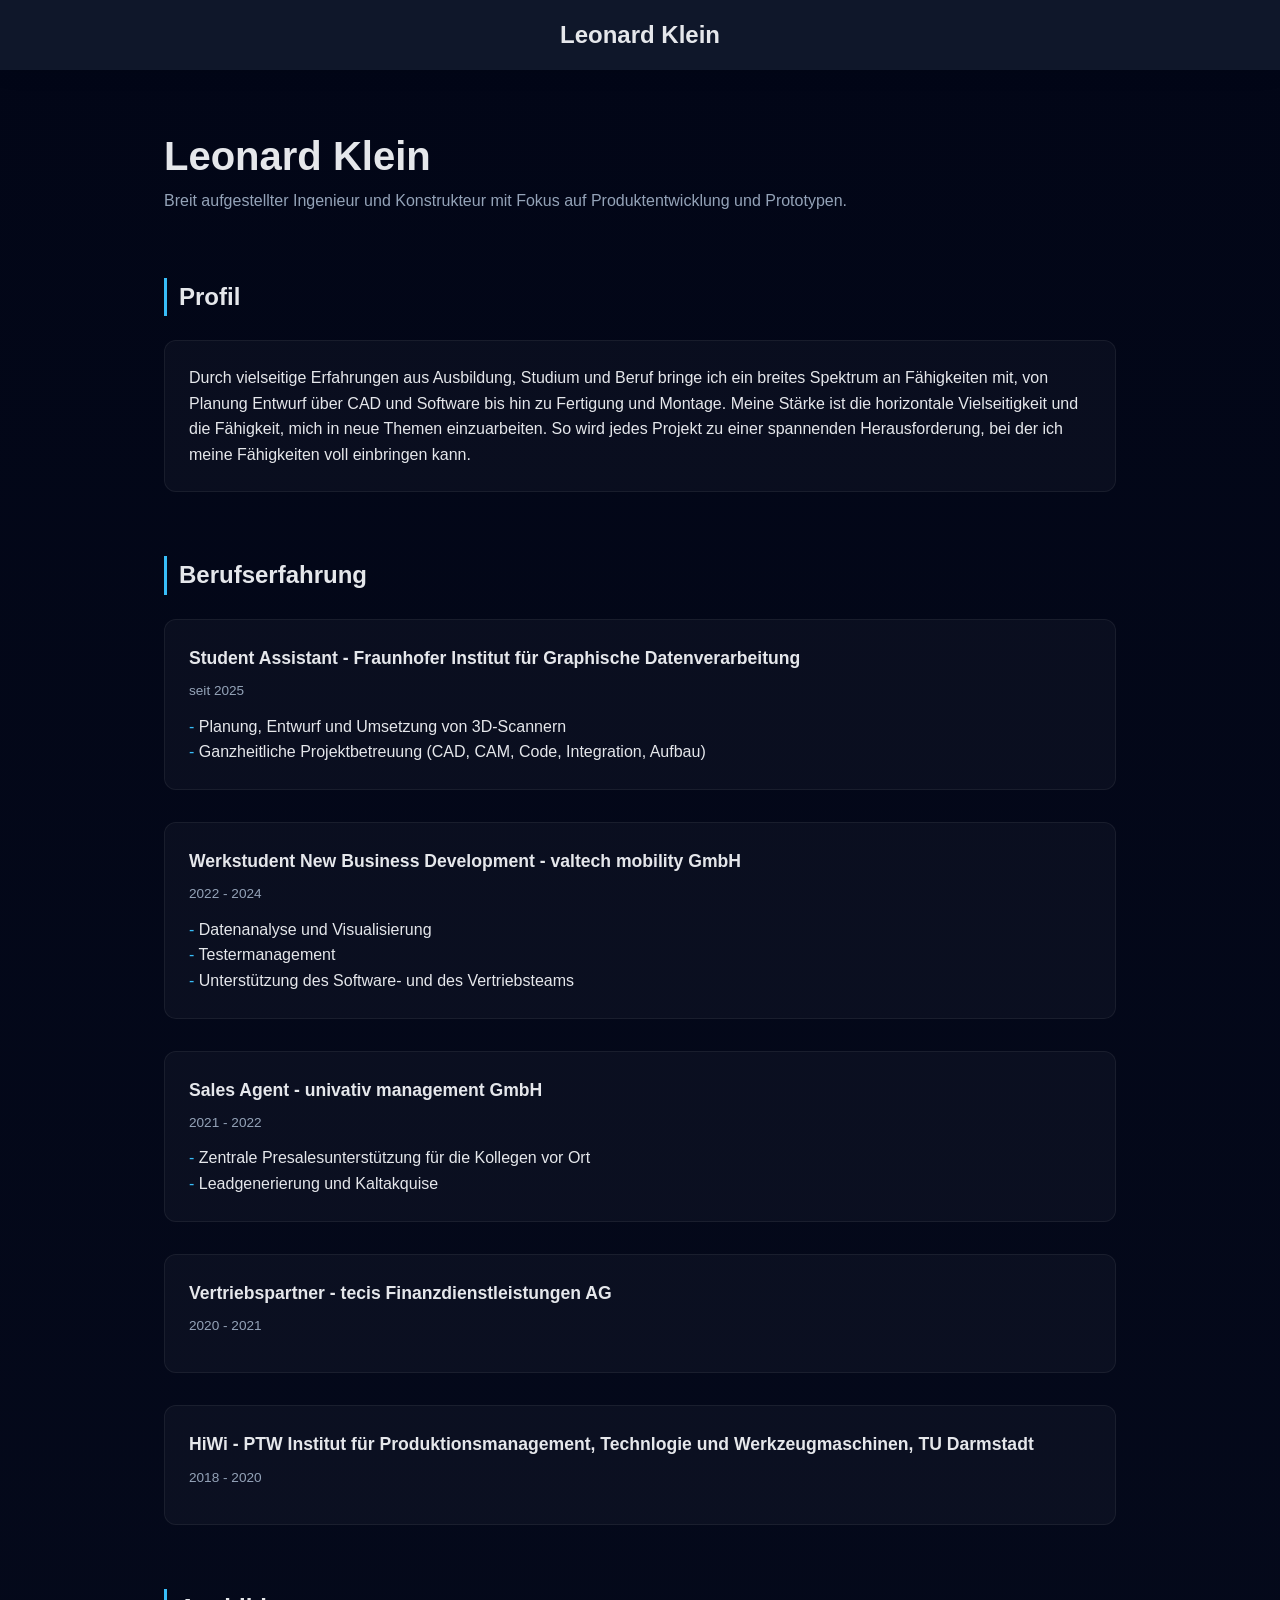
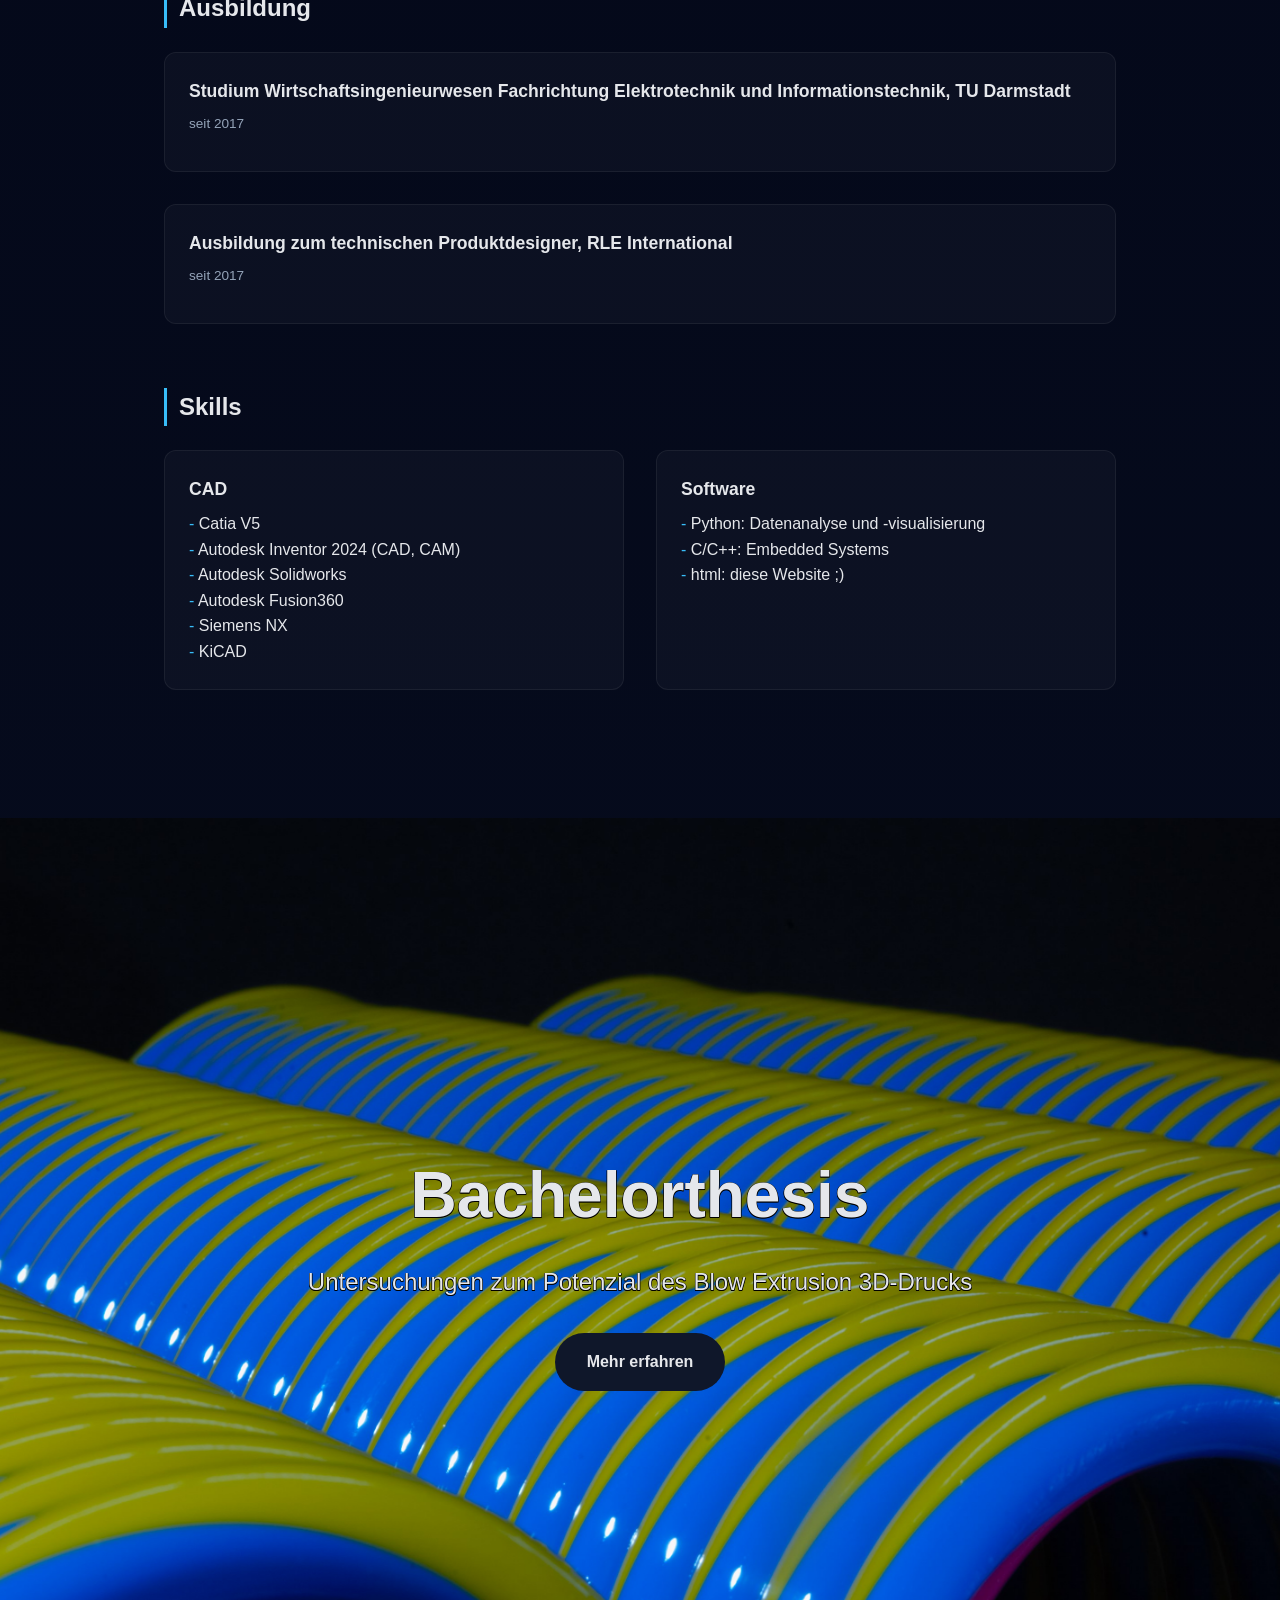
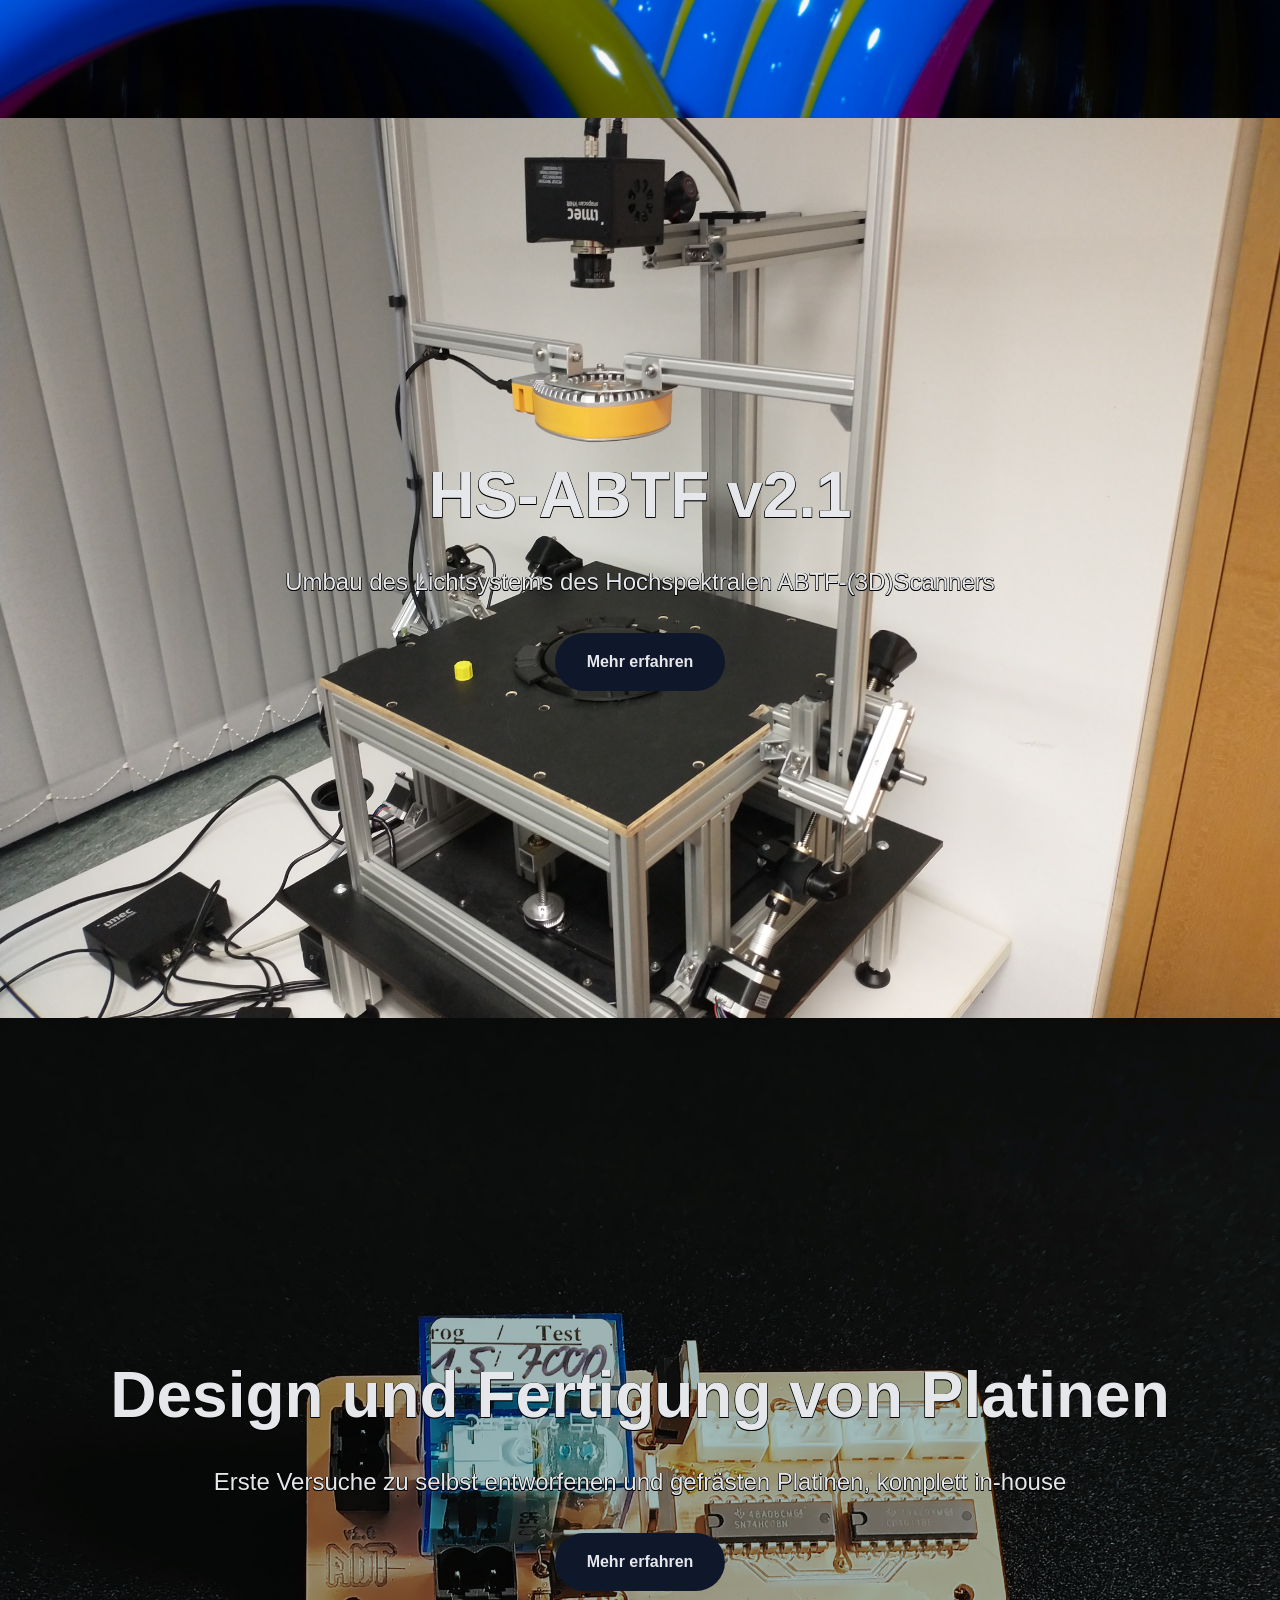
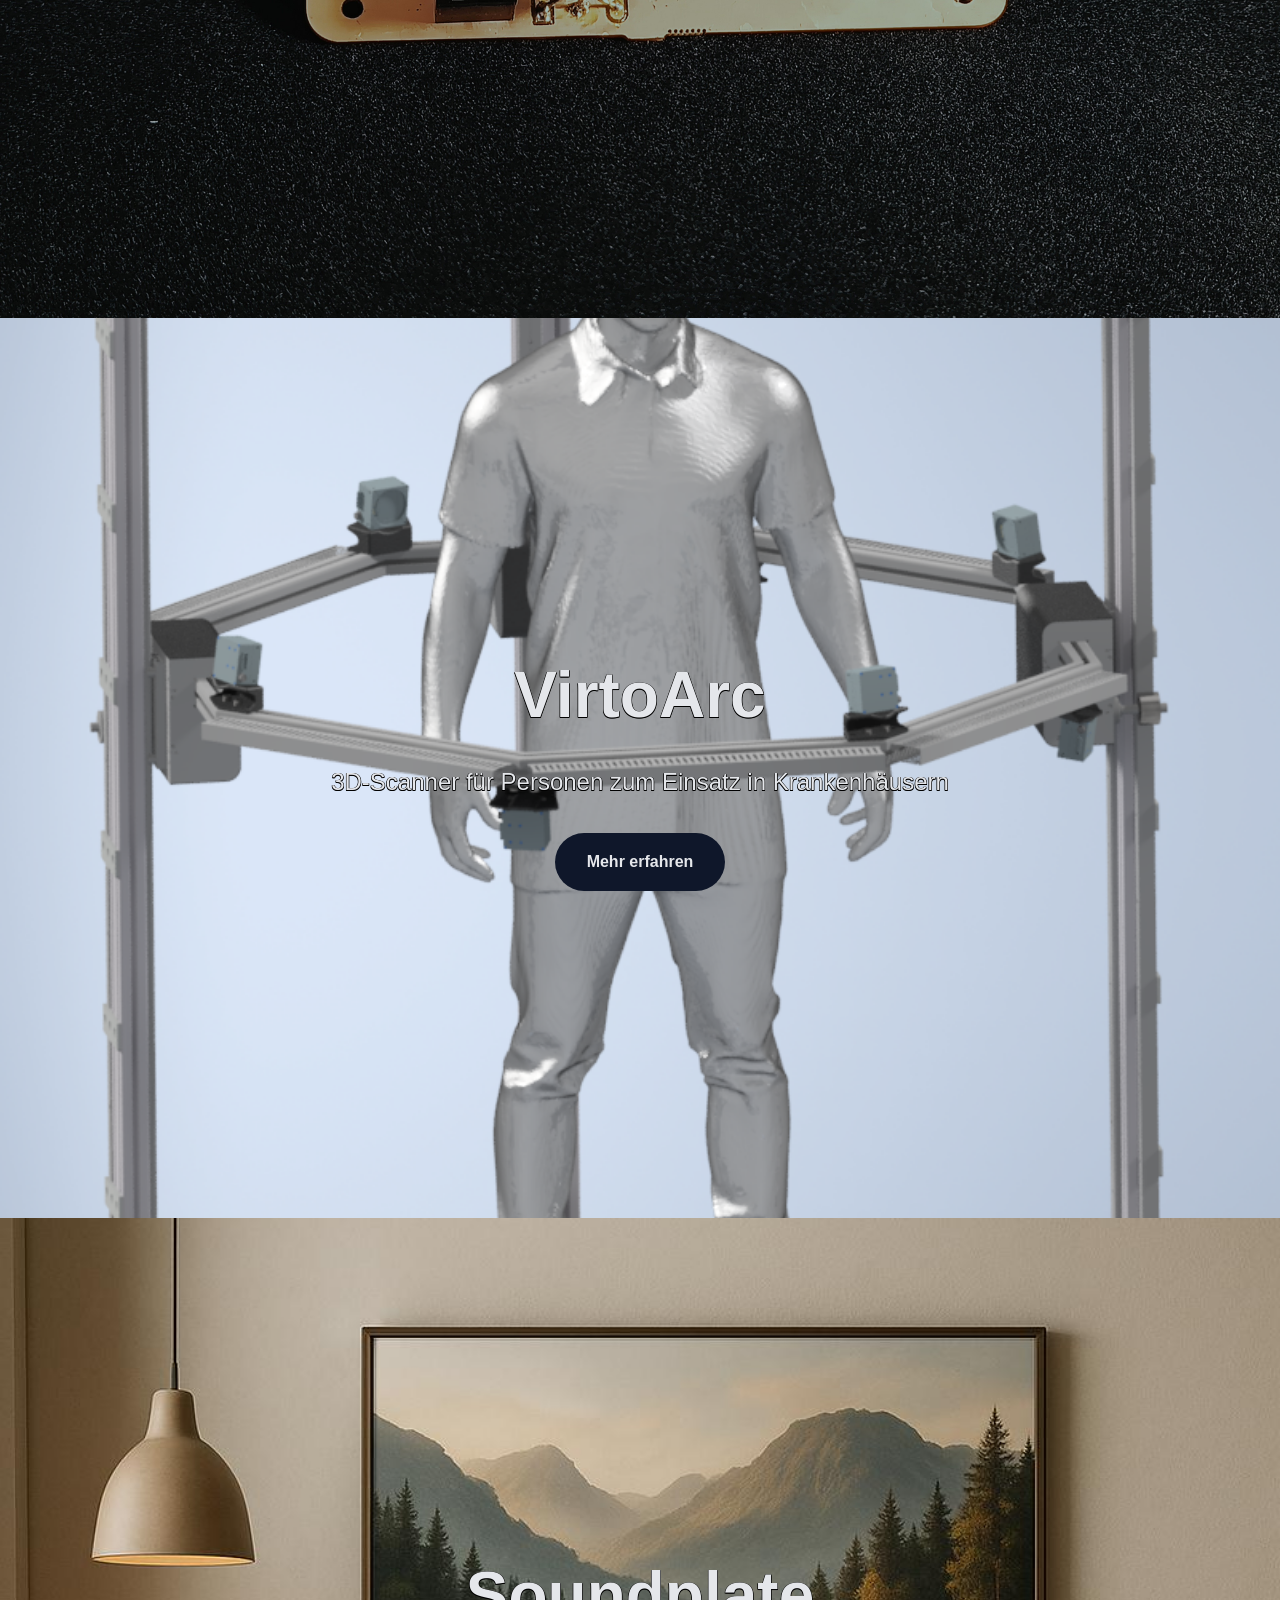
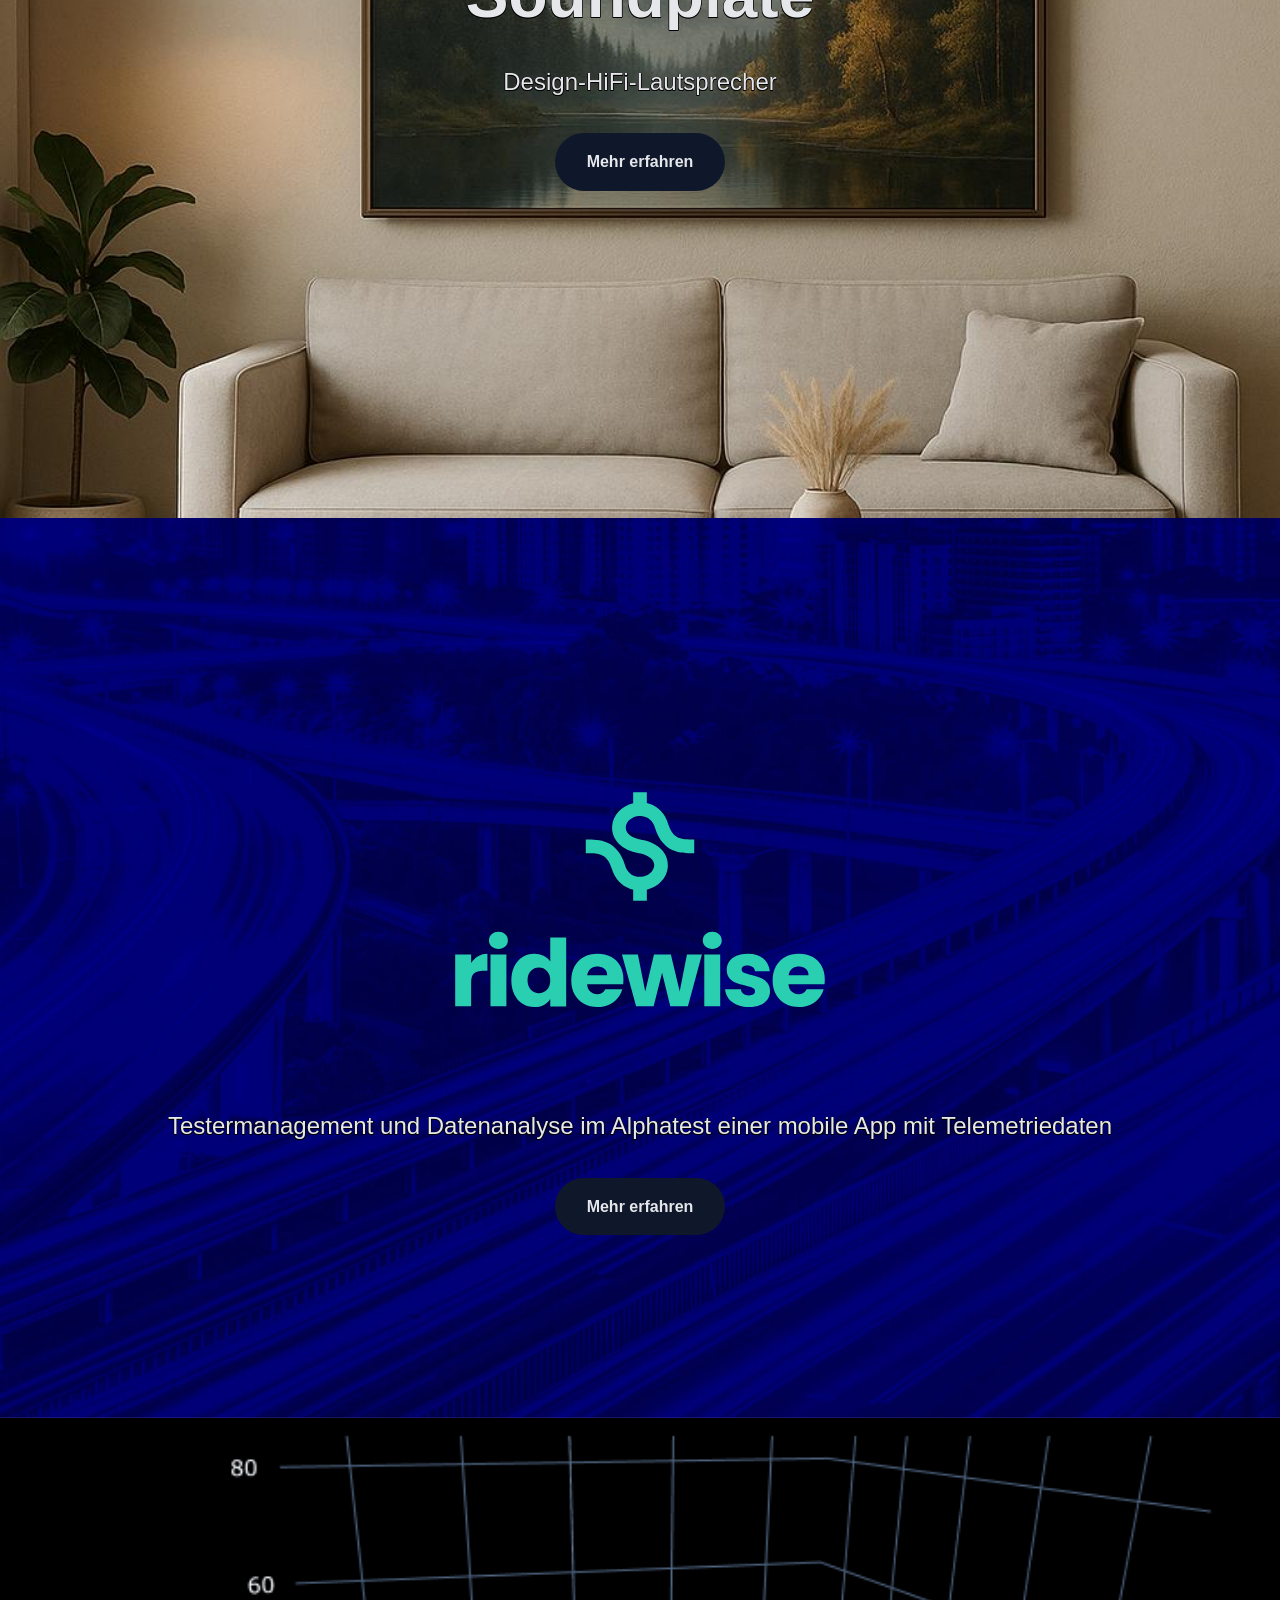
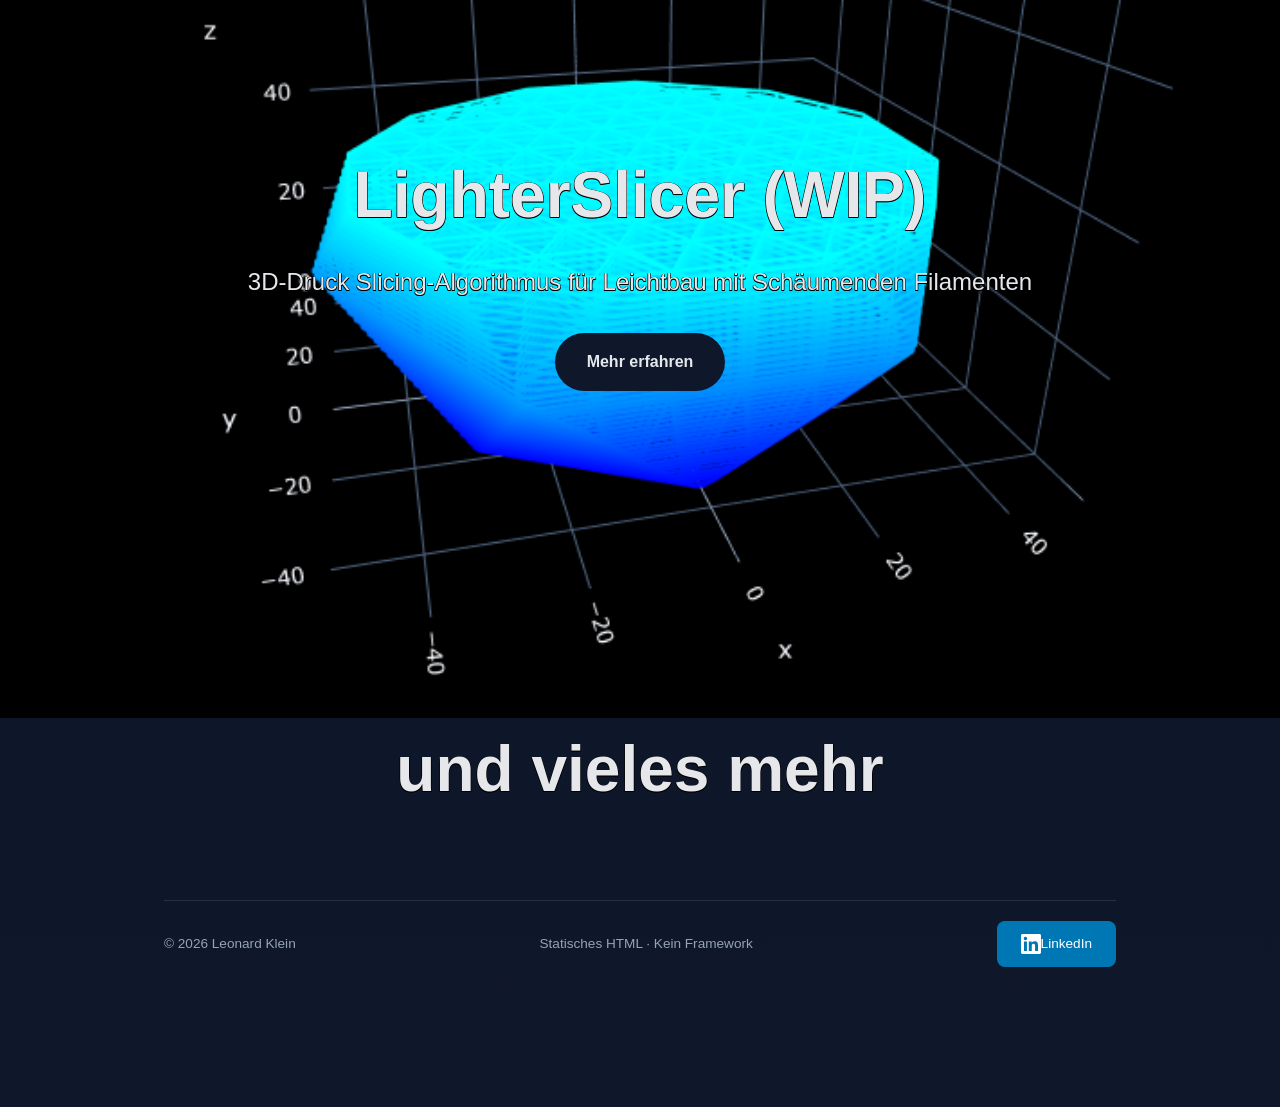
<file: index.html>
<!DOCTYPE html>
<html lang="de">
<head>
  <meta charset="UTF-8" />
  <meta name="viewport" content="width=device-width, initial-scale=1.0" />
  <title>Leonard Klein</title>
  <link rel="stylesheet" href="general.css">
  <link rel="stylesheet" href="index.css">
</head>
<body>
  <!-- Navigation -->
  <nav class="nav">
    <div class="nav-content">
      <div style="margin: auto; float: left;">
        <div style="margin: auto; float: left;">
          <a href="#top" class="logo" style="margin: auto; padding: auto;">Leonard Klein</a>
        </div>
      </div>
    </div>
  </nav>

  
  <div class="container" id="top">
    <section id="header">
      <div style="height:60px;"></div>
      <header>
        <div>
          <h1>Leonard Klein</h1>
          <p>
            Breit aufgestellter Ingenieur und Konstrukteur mit Fokus auf Produktentwicklung und Prototypen.
          </p>
        </div>
      </header>
    </section>

    <section id="profil">
      <h2>Profil</h2>
      <div class="card">
        <p>
          Durch vielseitige Erfahrungen aus Ausbildung, Studium und Beruf bringe ich ein breites Spektrum an Fähigkeiten mit, von Planung Entwurf über CAD und Software bis hin zu Fertigung und Montage.
          Meine Stärke ist die horizontale Vielseitigkeit und die Fähigkeit, mich in neue Themen einzuarbeiten. So wird jedes Projekt zu einer spannenden Herausforderung, bei der ich meine Fähigkeiten voll einbringen kann.
        </p>
      </div>
    </section>

    <section id="erfahrung">
      <h2>Berufserfahrung</h2>
      <div class="grid">
        <div class="card">
          <h3>Student Assistant - <a href="https://www.igd.fraunhofer.de/en.html">Fraunhofer Institut für Graphische Datenverarbeitung</a></h3>
          <div class="meta">seit 2025</div>
          <ul>
            <li>Planung, Entwurf und Umsetzung von 3D-Scannern</li>
            <li>Ganzheitliche Projektbetreuung (CAD, CAM, Code, Integration, Aufbau)</li>
          </ul>
        </div>
        <div class="card">
          <h3>Werkstudent New Business Development - <a href="https://valtech-mobility.de/">valtech mobility GmbH</a></h3>
          <div class="meta">2022 - 2024</div>
          <ul>
            <li>Datenanalyse und Visualisierung</li>
            <li>Testermanagement</li>
            <li>Unterstützung des Software- und des Vertriebsteams</li>
          </ul>
        </div>
        <div class="card">
          <h3>Sales Agent - <a href="https://www.univativ.de/">univativ management GmbH</a></h3>
          <div class="meta">2021 - 2022</div>
          <ul>
            <li>Zentrale Presalesunterstützung für die Kollegen vor Ort</li>
            <li>Leadgenerierung und Kaltakquise</li>
          </ul>
        </div>
        <div class="card">
          <h3>Vertriebspartner - <a href="https://www.tecis.de/">tecis Finanzdienstleistungen AG</a></h3>
          <div class="meta">2020 - 2021</div>
        </div>
        <div class="card">
          <h3>HiWi - <a href="https://www.ptw.tu-darmstadt.de/institut_ptw/index.de.jsp">PTW Institut für Produktionsmanagement, Technlogie und Werkzeugmaschinen, TU Darmstadt</a></h3>
          <div class="meta">2018 - 2020</div>
        </div>
      </div>
    </section>
    <section id="ausbildung">
      <h2>Ausbildung</h2>
      <div class="grid">
        <div class="card">
          <h3>Studium Wirtschaftsingenieurwesen Fachrichtung Elektrotechnik und Informationstechnik, <a href="https://www.tu-darmstadt.de/">TU Darmstadt</a></h3>
          <div class="meta">seit 2017</div>
        </div>
        <div class="card">
          <h3>Ausbildung zum technischen Produktdesigner, <a href="https://www.rle.international/">RLE International</a></h3>
          <div class="meta">seit 2017</div>
        </div>
      </div>
    </section>

    <section id="skills">
      <h2>Skills</h2>
      <div class="grid two-col">
        <div class="card">
          <h3>CAD</h3>
          <ul>
            <li>Catia V5</li>
            <li>Autodesk Inventor 2024 (CAD, CAM)</li>
            <li>Autodesk Solidworks</li>
            <li>Autodesk Fusion360</li>
            <li>Siemens NX</li>
            <li>KiCAD</li>
          </ul>
        </div>
        <div class="card">
          <h3>Software</h3>
          <ul>
            <li>Python: Datenanalyse und -visualisierung</li>
            <li>C/C++: Embedded Systems</li>
            <li>html: diese Website ;)</li>
          </ul>
        </div>
      </div>
    </section>
  </div>

  <section class="hero" id="bachelorthesis" style="height: 100vh; width:100%; background-image: url('./img/artsy2.jpg'); background-size: cover; background-position: center;">
    <div class="hero-content fade-in">
      <h1>Bachelorthesis</h1>
      <p>Untersuchungen zum Potenzial des Blow Extrusion 3D-Drucks</p>
      <a href="./FFFBX.html" class="btn-primary">Mehr erfahren</a>
    </div>
  </section>
  
  <section class="hero" id="hsabtf" style="height: 100vh; width:100%; background-image: url('./img/HSABTF_Totale_Photo.jpg'); background-size: cover; background-position: center;">
    <div class="hero-content fade-in">
      <h1>HS-ABTF v2.1</h1>
      <p>Umbau des Lichtsystems des Hochspektralen ABTF-(3D)Scanners</p>
      <a href="./hsabtf.html" class="btn-primary">Mehr erfahren</a>
    </div>
  </section>

  <section class="hero" id="pcbs" style="height: 100vh; width:100%; background-image: url('./img/CADTisch_5.jpg'); background-size: cover; background-position: center;">
    <div class="hero-content fade-in">
      <h1>Design und Fertigung von Platinen</h1>
      <p>Erste Versuche zu selbst entworfenen und gefrästen Platinen, komplett in-house</p>
      <a href="./platinen.html" class="btn-primary">Mehr erfahren</a>
    </div>
  </section>

  <section class="hero" id="virtoarc" style="height: 100vh; width:100%; background-image: url('./img/VirtoArc_render.png'); background-size: cover; background-position: center;">
    <div class="hero-content fade-in">
      <h1>VirtoArc</h1>
      <p>3D-Scanner für Personen zum Einsatz in Krankenhäusern</p>
      <a href="./virtoarc.html" class="btn-primary">Mehr erfahren</a>
    </div>
  </section>

  <section class="hero" id="soundplate" style="height: 100vh; width:100%; background-image: url('./img/couch.jfif'); background-size: cover; background-position: center;">
    <div class="hero-content fade-in">
      <h1>Soundplate</h1>
      <p>Design-HiFi-Lautsprecher</p>
      <a href="https://soundplate.shop" class="btn-primary">Mehr erfahren</a>
    </div>
  </section>
  
  <section class="hero" id="ridewise" style="height: 100vh; width:100%; background-image: url('./img/ridewise-06-scaled.jpg'); background-size: cover; background-position: center;">
    <div class="hero-content fade-in">
      <a href="https://valtech-mobility.de/white_label_loesungen/ridewise/">
        <img src="img/logo-product-ridewise-new.svg" alt="Ridewise Logo">
      </a>
      <p>Testermanagement und Datenanalyse im Alphatest einer mobile App mit Telemetriedaten</p>
      <a href="https://valtech-mobility.de/white_label_loesungen/ridewise/" class="btn-primary">Mehr erfahren</a>
    </div>
  </section>

  <section class="hero" id="slicer" style="height: 100vh; width:100%; background-image: url('./img/PolyVase40.png'); background-size: cover; background-position: center;">
    <div class="hero-content fade-in">
      <h1>LighterSlicer (WIP)</h1>
      <p>3D-Druck Slicing-Algorithmus für Leichtbau mit Schäumenden Filamenten</p>
      <a href="./slicer.html" class="btn-primary">Mehr erfahren</a>
    </div>
  </section>
  
  <section class="hero">
    <div class="hero-content fade-in">
      <h1>und vieles mehr</h1>
    </div>
  </section>
  
  <section>
    <div class="container">
      <footer>
        <span>© 2026 Leonard Klein</span>
        <!-- <span>E-Mail: <a href="mailto:leonardklein@outlook.de">leonardklein@outlook.de</a></span> -->
        <span>Statisches HTML · Kein Framework</span>
        <div class="social-links">
          <a href="https://www.linkedin.com/in/leonard-klein-3180731b9/" class="linkedin-link" target="_blank" rel="noopener noreferrer">
            <svg class="linkedin-logo" viewBox="0 0 24 24" fill="currentColor">
              <path d="M20.447 20.452h-3.554v-5.569c0-1.328-.027-3.037-1.852-3.037-1.853 0-2.136 1.445-2.136 2.939v5.667H9.351V9h3.414v1.561h.046c.477-.9 1.637-1.85 3.37-1.85 3.601 0 4.267 2.37 4.267 5.455v6.286zM5.337 7.433c-1.144 0-2.063-.926-2.063-2.065 0-1.138.92-2.063 2.063-2.063 1.14 0 2.064.925 2.064 2.063 0 1.139-.925 2.065-2.064 2.065zm1.782 13.019H3.555V9h3.564v11.452zM22.225 0H1.771C.792 0 0 .774 0 1.729v20.542C0 23.227.792 24 1.771 24h20.451C23.2 24 24 23.227 24 22.271V1.729C24 .774 23.2 0 22.222 0h.003z"/>
            </svg>
            LinkedIn
          </a>
      </div> 
      </footer>
    </div>
  </section>
    

  <script>
    // Smooth scrolling for navigation links
        document.querySelectorAll('a[href^="#"]').forEach(anchor => {
            anchor.addEventListener('click', function (e) {
                e.preventDefault();
                const target = document.querySelector(this.getAttribute('href'));
                if (target) {
                    target.scrollIntoView({
                        behavior: 'smooth',
                        block: 'start'
                    });
                }
            });
        });

        // Scroll animations
        const observerOptions = {
            threshold: 0.1,
            rootMargin: '0px 0px -50px 0px'
        };

        const observer = new IntersectionObserver(function(entries) {
            entries.forEach(entry => {
                if (entry.isIntersecting) {
                    entry.target.classList.add('visible');
                }
            });
        }, observerOptions);

        document.querySelectorAll('.fade-in').forEach(el => {
            observer.observe(el);
        });
  </script>
</body>
</html>
</file>
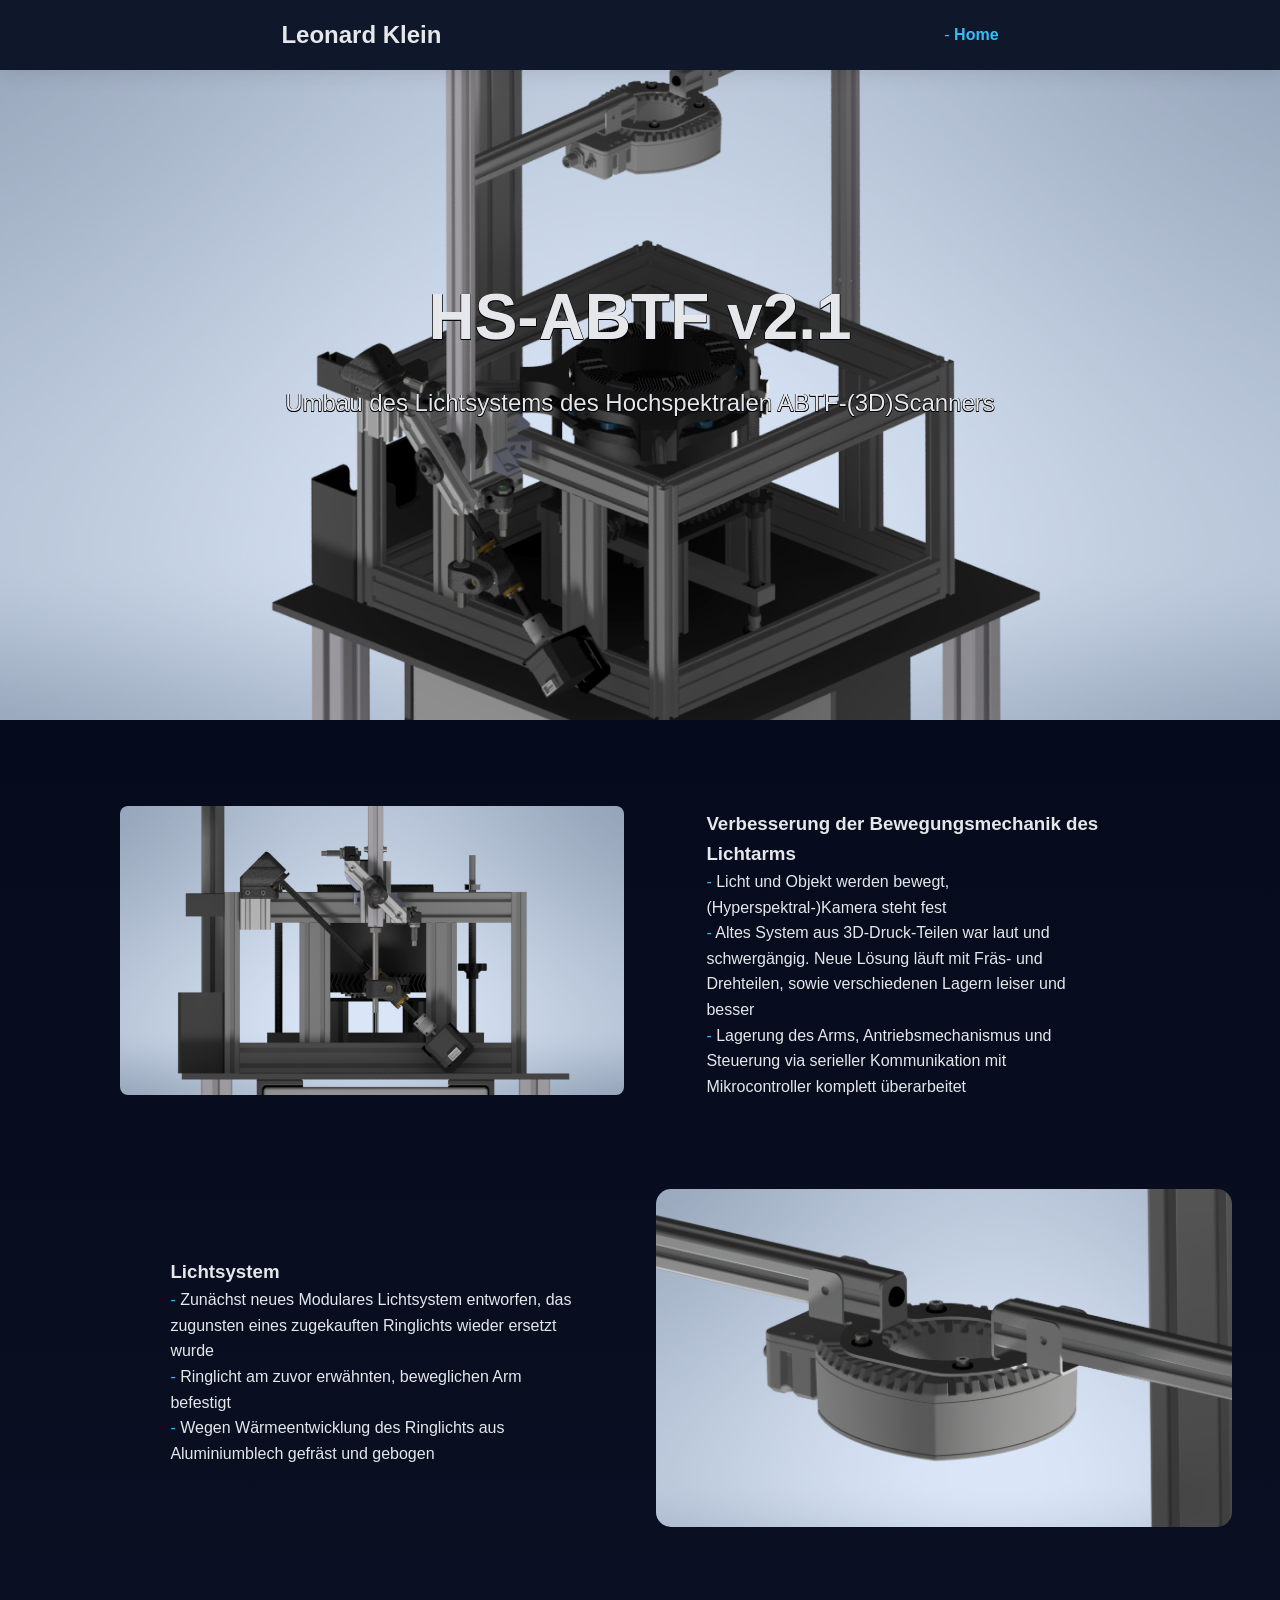
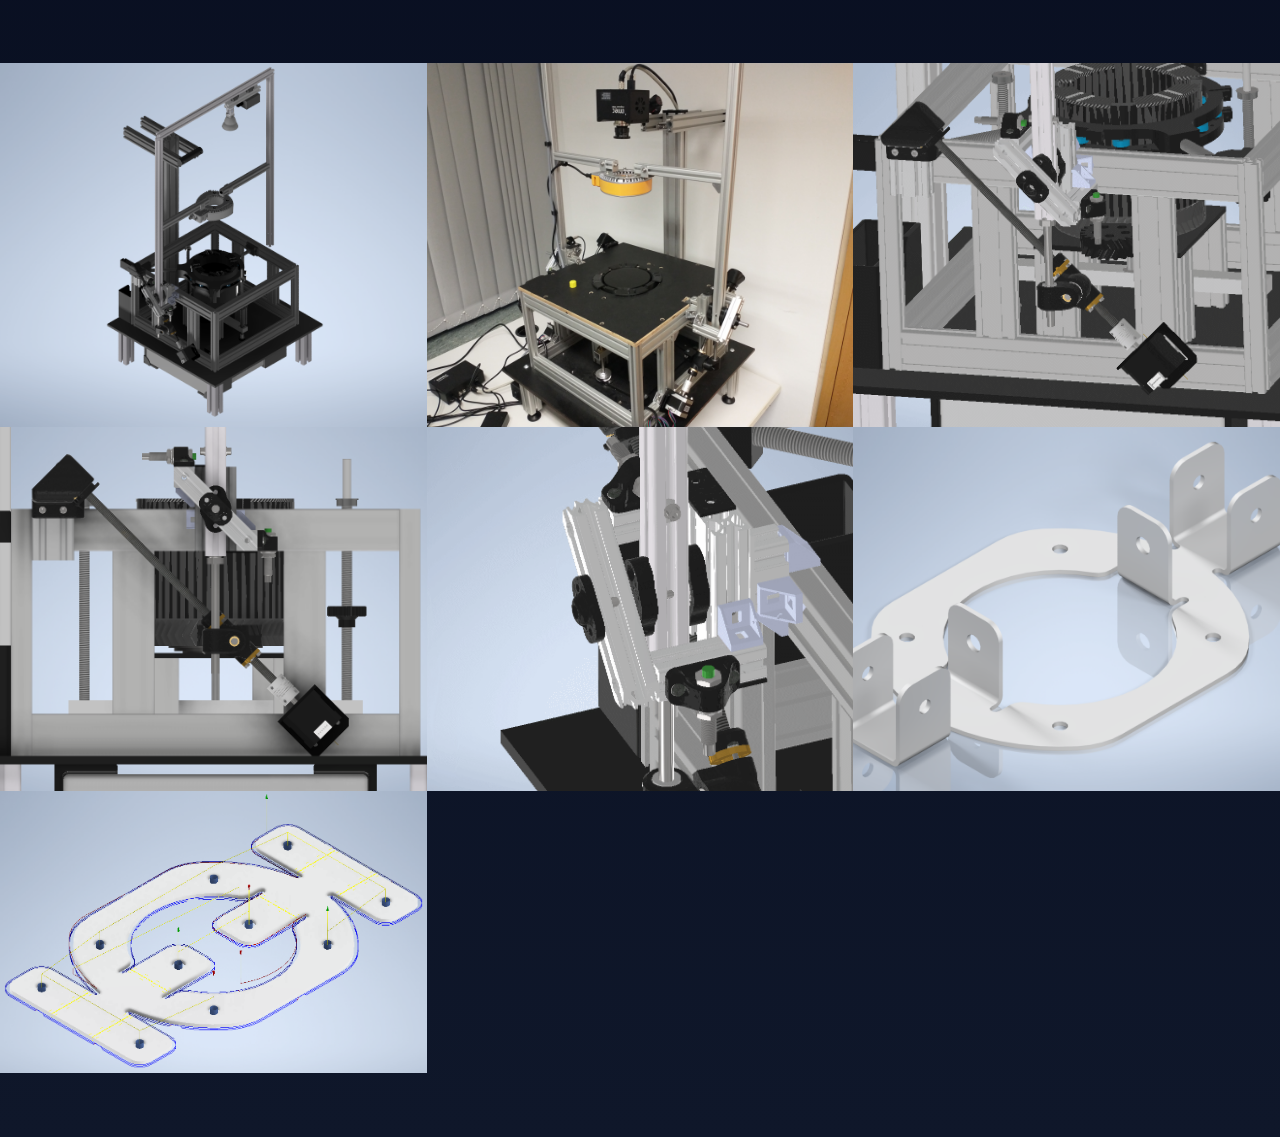
<file: hsabtf.html>
<!DOCTYPE html>
<html lang="de">
<head>
  <meta charset="UTF-8">
  <meta name="viewport" content="width=device-width, initial-scale=1.0">
  <title>HS-ABTF</title>
  <link rel="stylesheet" href="general.css">
  <link rel="stylesheet" href="product.css">
</head>
<body>
  <!-- Navigation -->
  <nav class="nav">
    <div class="nav-content">
      <div style="margin: auto; float: left;">
        <div style="margin: auto; float: left; padding-right: 20px;">
          <!-- <img src=".\Icon.svg" height="35px" style="margin: auto;" href="index.html"> -->
        </div>
        <div style="margin: auto; float: left;">
        <a href="index.html" class="logo" style="margin: auto; padding: auto;">Leonard Klein
          </a>
        </div>
      </div>
      <div style="margin: auto; float: right;">
        <ul class="nav-links">
          <li><a href="#hero" class="active">Home</a></li>
          <!-- <li><a href="details.html">Produkt</a></li>
          <li><a href="team.html">Team</a></li>
          <li><a href="#imprint">Impressum</a></li> -->
        </ul>
      </div>
    </div>
  </nav>

  <section class="hero" id="test" style="height: 80vh; width:100%; background-image: url('./img/HSABTF_v2.png'); background-size: cover; background-position: center;">
    <div class="hero-content">
      <h1>HS-ABTF v2.1</h1>
      <p>Umbau des Lichtsystems des Hochspektralen ABTF-(3D)Scanners</p>
      <!-- <a href="./FFFBX.html" class="btn-primary">Mehr erfahren</a> -->
    </div>
  </section>

  <div class="container-content">
    <section class="fade-in"> <!-- Teil1 -->
      <div class="grid two-col desktop-image-left">
        <div class="media-content"> <!-- links -->
          <img src="img/HSABTF_v2_2.png" alt="Bildbeschreibung" style="width:100%; border-radius: 8px;">
        </div>
        <div class="text-content"> <!-- rechts -->
          <h3>Verbesserung der Bewegungsmechanik des Lichtarms</h3>
          <ul>
            <li>Licht und Objekt werden bewegt, (Hyperspektral-)Kamera steht fest</li>
            <li>Altes System aus 3D-Druck-Teilen war laut und schwergängig. Neue Lösung läuft mit Fräs- und Drehteilen, sowie verschiedenen Lagern leiser und besser</li>
            <li>Lagerung des Arms, Antriebsmechanismus und Steuerung via serieller Kommunikation mit Mikrocontroller komplett überarbeitet</li>
          </ul>
        </div>
      </div>
    </section>

    <section class="fade-in"> <!-- Teil2 -->
      <div class="grid two-col desktop-image-right">
          <div class="media-content"> <!-- rechts -->
            <img class="img-content" src="img/HSABTF_Lichtbracket_render_detail.png" alt="Bildbeschreibung">
          </div>
          <div class="text-content"> <!-- links -->
            <h3>Lichtsystem</h3>
            <ul>
              <li>Zunächst neues Modulares Lichtsystem entworfen, das zugunsten eines zugekauften Ringlichts wieder ersetzt wurde</li>
              <li>Ringlicht am zuvor erwähnten, beweglichen Arm befestigt</li>
              <li>Wegen Wärmeentwicklung des Ringlichts aus Aluminiumblech gefräst und gebogen</li>
            </ul>
          </div>
      </div>
    </section>
  </div>

  <section class="gallery fade-in">
    <figure>
      <img src="img/HSABTF_Totale_render.png" alt="Bildbeschreibung">
    </figure>
    <figure>
      <img src="img/HSABTF_Totale_Photo.jpg" alt="Bildbeschreibung">
    </figure>
    <figure>
      <img src="img/HSABTF_Mechanismus.gif" alt="Bildbeschreibung">
    </figure>
    <figure>
      <img src="img/HSABTF_Mechanismus_CAD.png" alt="Bildbeschreibung">
    </figure>
    <figure>
      <img src="img/HSABTF_Mechanismus_Detail.gif" alt="Bildbeschreibung">
    </figure>
    <figure>
      <img src="img/HSABTF_Bracket_render.png" alt="Bildbeschreibung">
    </figure>
    <figure>
      <img src="img/HSABTF_Bracket_CAM.png" alt="Bildbeschreibung">
    </figure>
  </section>
  
  <script>
    // Smooth scrolling for navigation links
    document.querySelectorAll('a[href^="#"]').forEach(anchor => {
      anchor.addEventListener('click', function (e) {
        e.preventDefault();
        const target = document.querySelector(this.getAttribute('href'));
        if (target) {
          target.scrollIntoView({
            behavior: 'smooth',
            block: 'start'
          });
        }
      });
    });

    // Scroll animations
    const observerOptions = {
      threshold: 0.1,
      rootMargin: '0px 0px -50px 0px'
    };

    const observer = new IntersectionObserver(function(entries) {
      entries.forEach(entry => {
        if (entry.isIntersecting) {
          entry.target.classList.add('visible');
        }
      });
    }, observerOptions);

    document.querySelectorAll('.fade-in').forEach(el => {
      observer.observe(el);
    });
  </script>
</body>
</file>
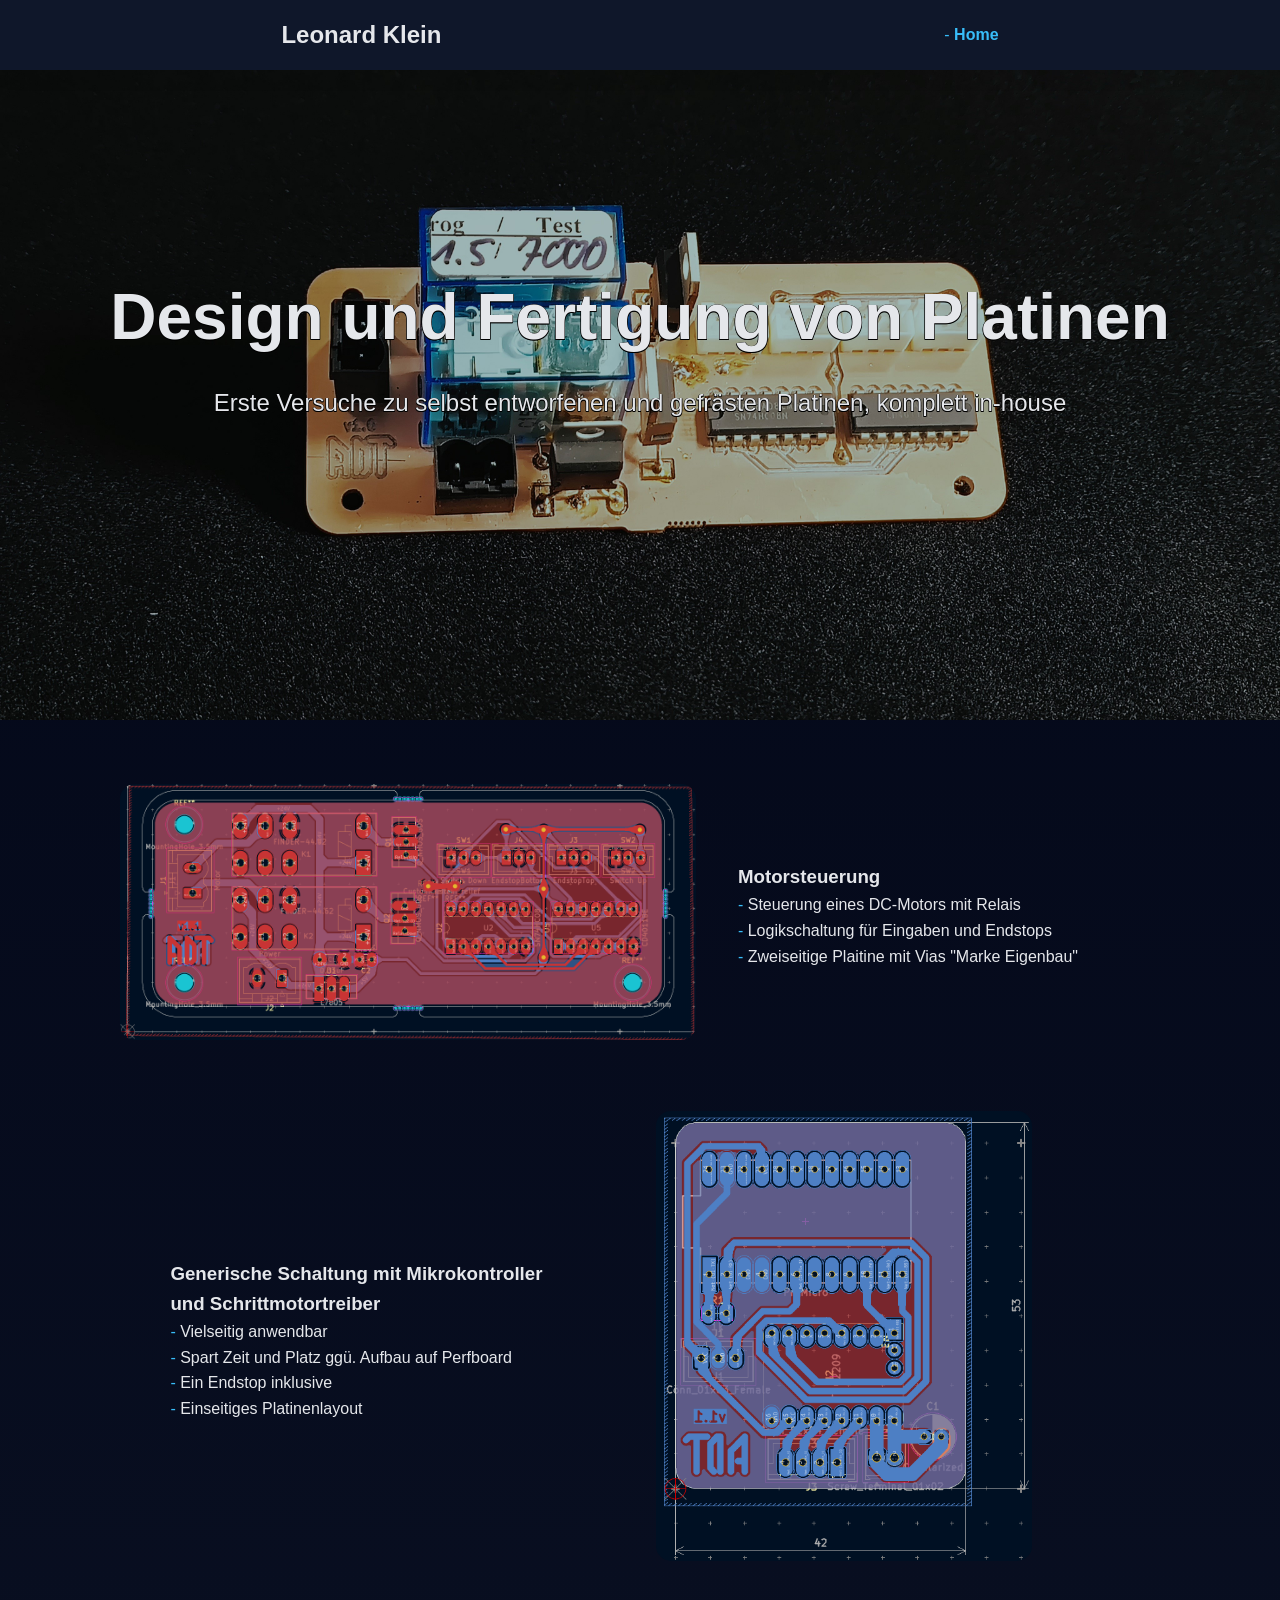
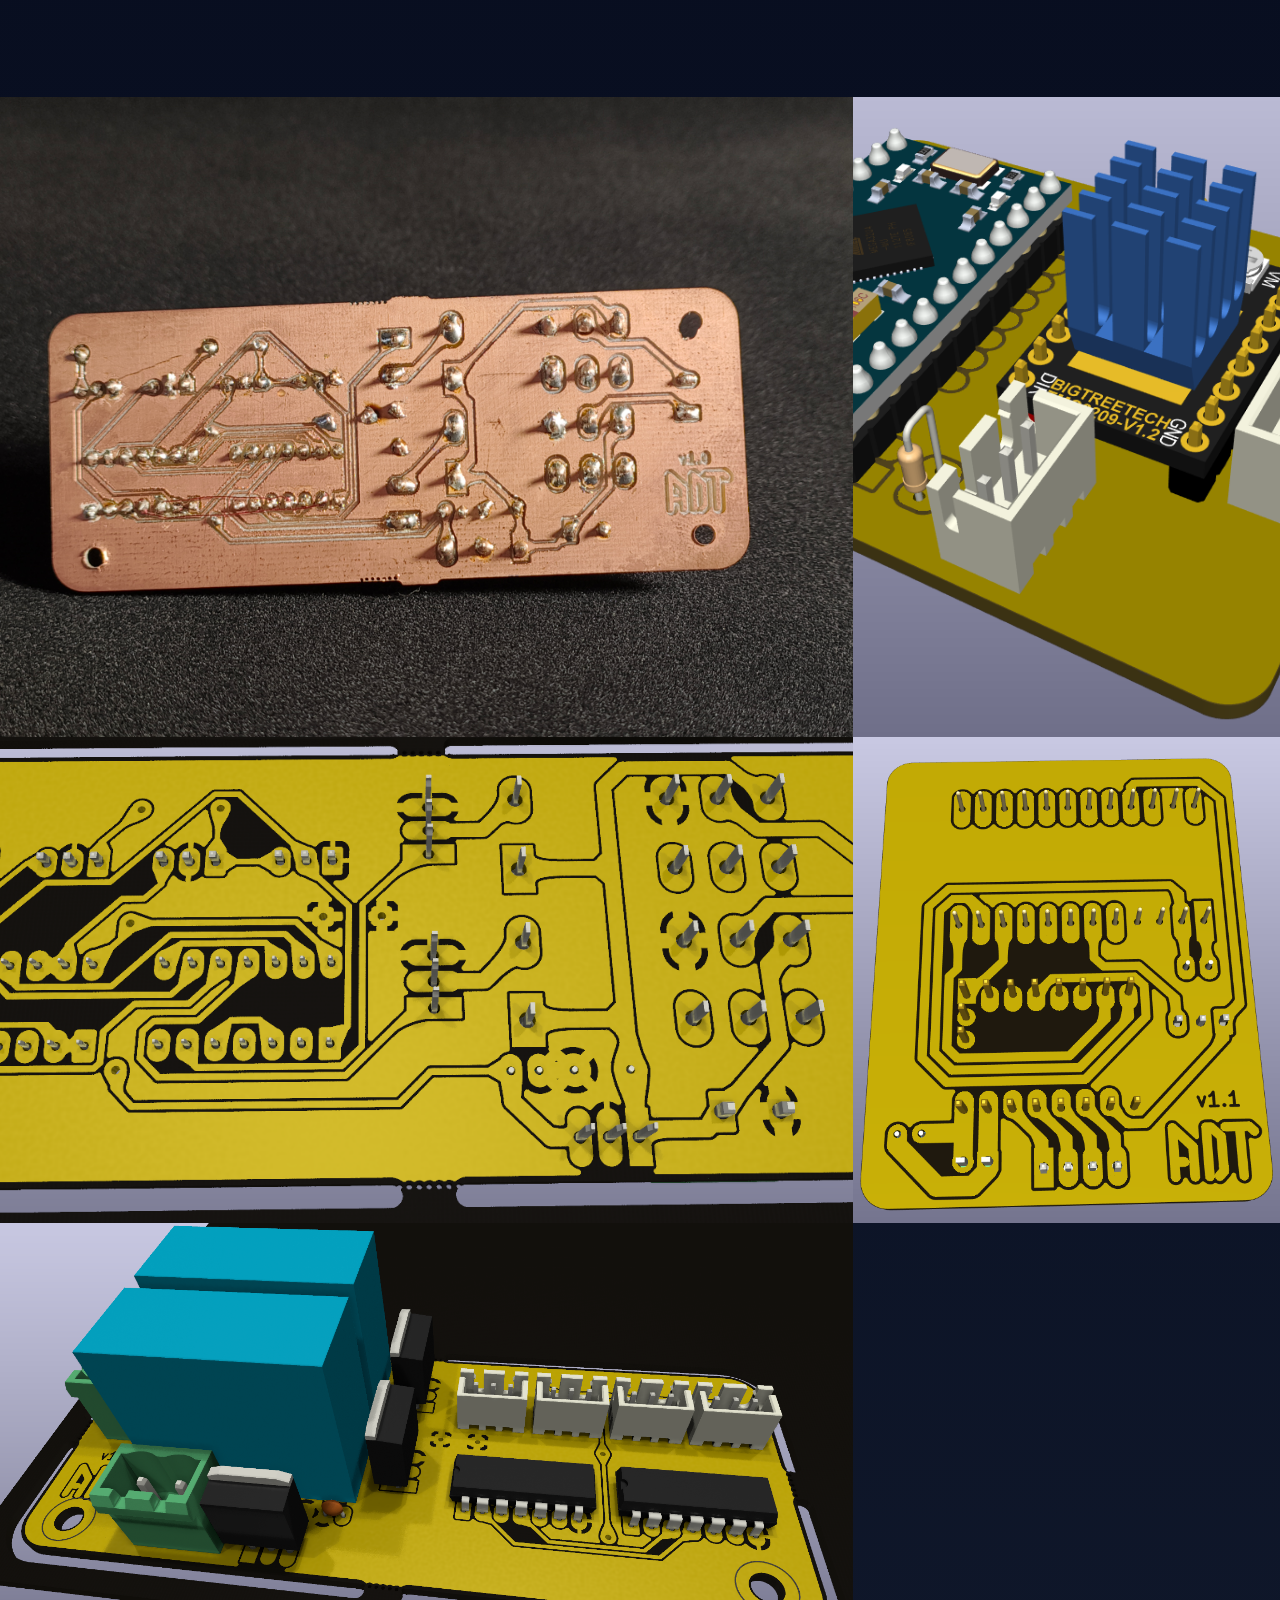
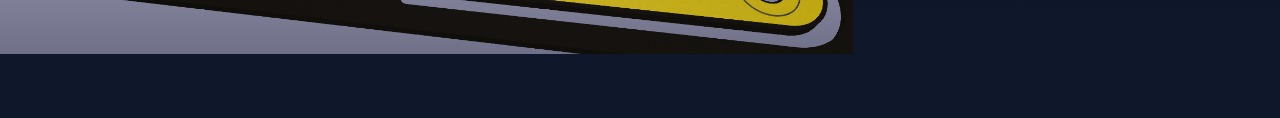
<file: platinen.html>
<!DOCTYPE html>
<html lang="de">
<head>
  <meta charset="UTF-8">
  <meta name="viewport" content="width=device-width, initial-scale=1.0">
  <title>Platinen</title>
  <link rel="stylesheet" href="general.css">
  <link rel="stylesheet" href="product.css">
</head>
<body>
  <!-- Navigation -->
  <nav class="nav">
    <div class="nav-content">
      <div style="margin: auto; float: left;">
        <div style="margin: auto; float: left; padding-right: 20px;">
          <!-- <img src=".\Icon.svg" height="35px" style="margin: auto;" href="index.html"> -->
        </div>
        <div style="margin: auto; float: left;">
        <a href="index.html" class="logo" style="margin: auto; padding: auto;">Leonard Klein
          </a>
        </div>
      </div>
      <div style="margin: auto; float: right;">
        <ul class="nav-links">
          <li><a href="#hero" class="active">Home</a></li>
        </ul>
      </div>
    </div>
  </nav>

  <section class="hero" id="test" style="height: 80vh; width:100%; background-image: url('./img/CADTisch_5.jpg'); background-size: cover; background-position: center;">
    <div class="hero-content">
      <h1>Design und Fertigung von Platinen</h1>
      <p>Erste Versuche zu selbst entworfenen und gefrästen Platinen, komplett in-house</p>
    </div>
  </section>

  <div class="container-content">
    <section class="fade-in"> <!-- Teil1 -->
      <div class="grid two-col desktop-image-left">
        <div class="media-content"> <!-- links -->
          <img class="img-content" src="img/CADTisch_PCBnew.png" alt="Bildbeschreibung">
        </div>
        <div class="text-content"> <!-- rechts -->
          <h3>Motorsteuerung</h3>
          <ul>
            <li>Steuerung eines DC-Motors mit Relais</li>
            <li>Logikschaltung für Eingaben und Endstops</li>
            <li>Zweiseitige Plaitine mit Vias "Marke Eigenbau"</li>
          </ul>
        </div>
      </div>
    </section>

    <section class="fade-in"> <!-- Teil2 -->
      <div class="grid two-col desktop-image-right">
          <div class="media-content"> <!-- rechts -->
            <img class="img-content" src="img/GenericStepperPCBnew.png" alt="Bildbeschreibung">
          </div>
          <div class="text-content"> <!-- links -->
            <h3>Generische Schaltung mit Mikrokontroller und Schrittmotortreiber</h3>
            <ul>
              <li>Vielseitig anwendbar</li>
              <li>Spart Zeit und Platz ggü. Aufbau auf Perfboard</li>
              <li>Ein Endstop inklusive</li>
              <li>Einseitiges Platinenlayout</li>
            </ul>
          </div>
      </div>
    </section>
  </div>

  <section class="gallery fade-in">
    <figure class="landscape">
      <img src="img/CADTisch_2.jpg" alt="Bildbeschreibung">
    </figure>
    <figure>
      <img src="img/GenericStepper_3Dview.png" alt="Bildbeschreibung">
    </figure>
    <figure class="landscape">
      <img src="img/CADTisch_3DviewBottom.png" alt="Bildbeschreibung">
    </figure>
    <figure class="landscape">
      <img src="img/CADTisch_3DviewTop.png" alt="Bildbeschreibung">
    </figure>
    <!-- <figure>
      <img src="img/CADTisch_PCBnew.png" alt="Bildbeschreibung">
    </figure> -->
    <figure>
      <img src="img/GenericStepper_3Dview2.png" alt="Bildbeschreibung">
    </figure>
  </section>

  <script>
    // Smooth scrolling for navigation links
    document.querySelectorAll('a[href^="#"]').forEach(anchor => {
      anchor.addEventListener('click', function (e) {
        e.preventDefault();
        const target = document.querySelector(this.getAttribute('href'));
        if (target) {
          target.scrollIntoView({
            behavior: 'smooth',
            block: 'start'
          });
        }
      });
    });

    // Scroll animations
    const observerOptions = {
      threshold: 0.1,
      rootMargin: '0px 0px -50px 0px'
    };

    const observer = new IntersectionObserver(function(entries) {
      entries.forEach(entry => {
        if (entry.isIntersecting) {
          entry.target.classList.add('visible');
        }
      });
    }, observerOptions);

    document.querySelectorAll('.fade-in').forEach(el => {
      observer.observe(el);
    });
  </script>
</body>
</file>
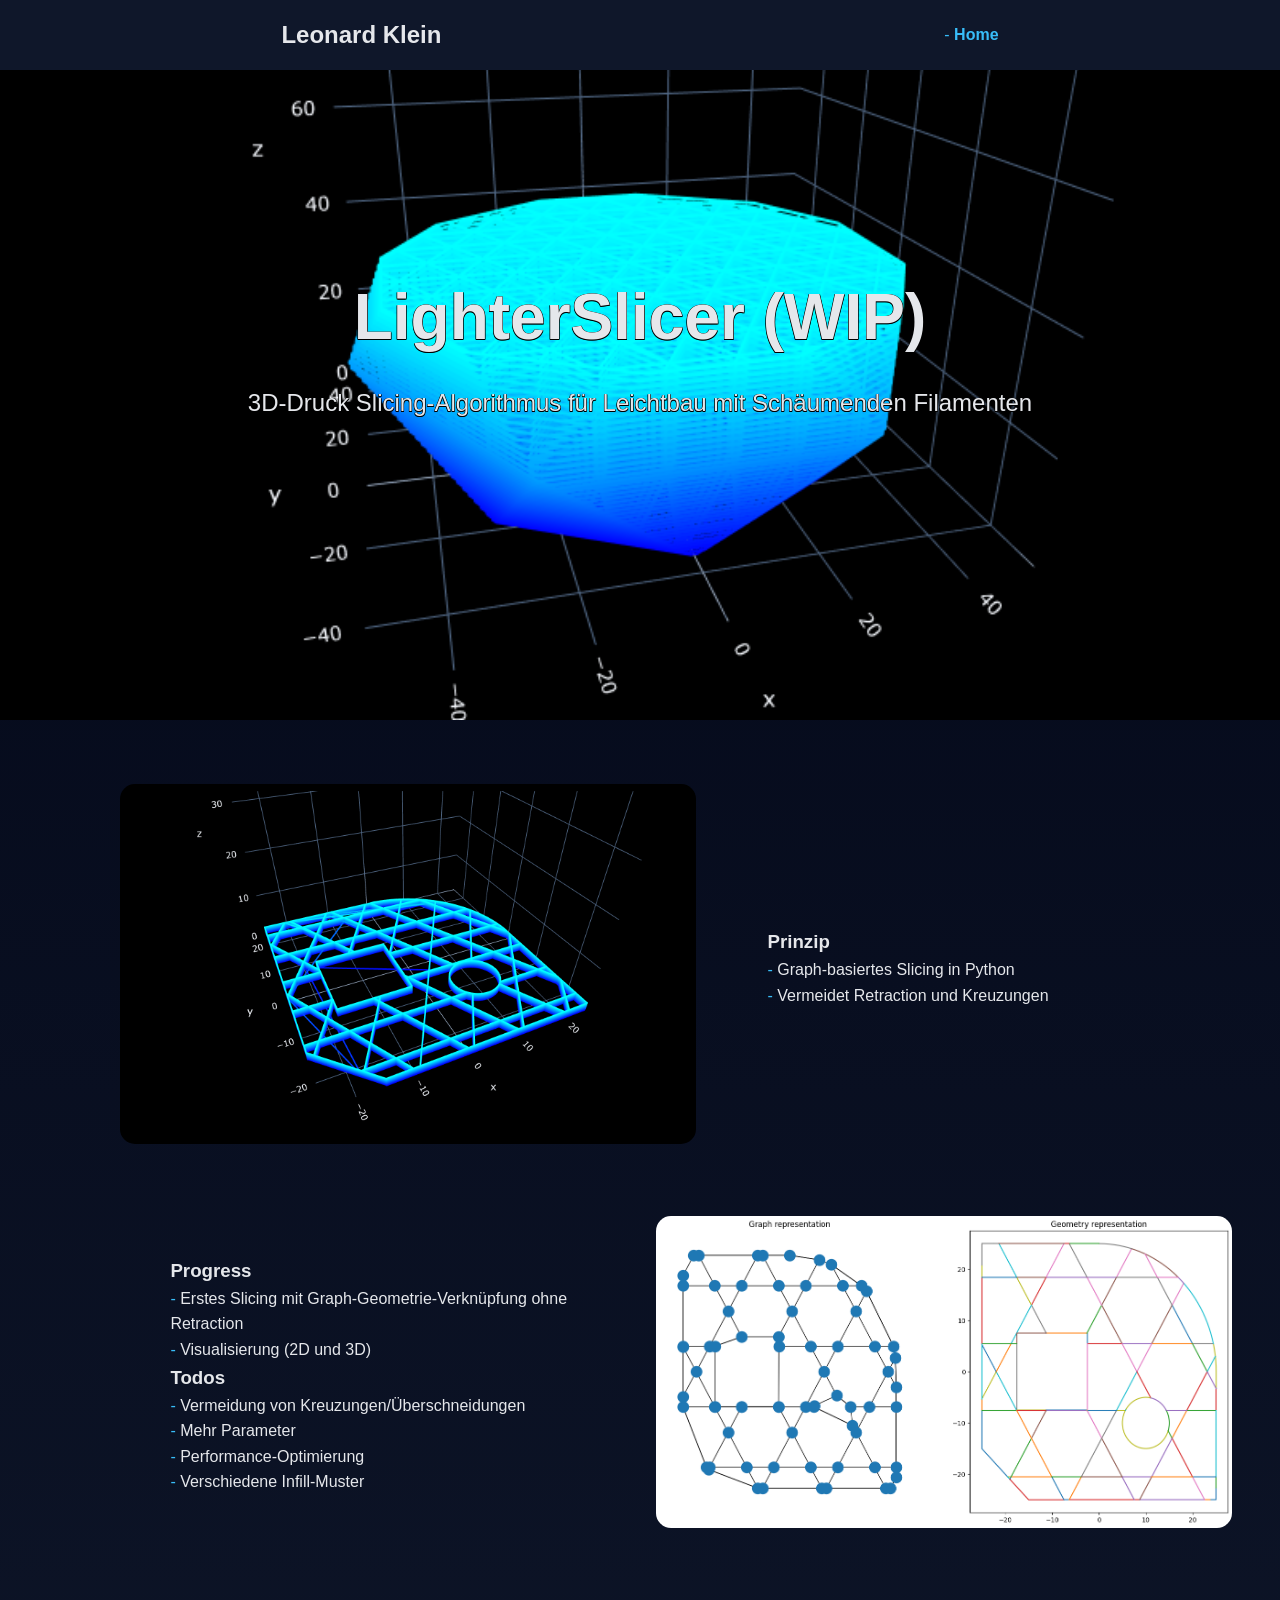
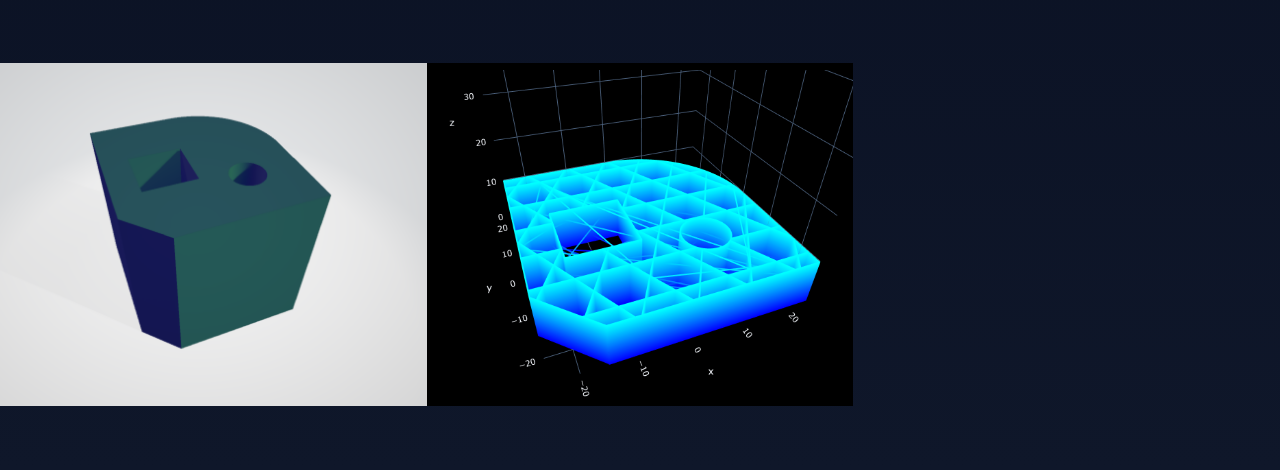
<file: slicer.html>
<!DOCTYPE html>
<html lang="de">
<head>
  <meta charset="UTF-8">
  <meta name="viewport" content="width=device-width, initial-scale=1.0">
  <title>LighterSlicer</title>
  <link rel="stylesheet" href="general.css">
  <link rel="stylesheet" href="product.css">
</head>
<body>
  <!-- Navigation -->
  <nav class="nav">
    <div class="nav-content">
      <div style="margin: auto; float: left;">
        <div style="margin: auto; float: left; padding-right: 20px;">
          <!-- <img src=".\Icon.svg" height="35px" style="margin: auto;" href="index.html"> -->
        </div>
        <div style="margin: auto; float: left;">
        <a href="index.html" class="logo" style="margin: auto; padding: auto;">Leonard Klein
          </a>
        </div>
      </div>
      <div style="margin: auto; float: right;">
        <ul class="nav-links">
          <li><a href="#hero" class="active">Home</a></li>
        </ul>
      </div>
    </div>
  </nav>

  <section class="hero" id="test" style="height: 80vh; width:100%; background-image: url('./img/PolyVase40.png'); background-size: cover; background-position: center;">
    <div class="hero-content">
      <h1>LighterSlicer (WIP)</h1>
      <p>3D-Druck Slicing-Algorithmus für Leichtbau mit Schäumenden Filamenten</p>
    </div>
  </section>

  <div class="container-content">
    <section class="fade-in"> <!-- Teil1 -->
      <div class="grid two-col desktop-image-left">
        <div class="media-content"> <!-- links -->
          <img class="img-content" src="img/3D_10.png" alt="Bildbeschreibung">
        </div>
        <div class="text-content"> <!-- rechts -->
          <h3>Prinzip</h3>
          <ul>
            <li>Graph-basiertes Slicing in Python</li>
            <li>Vermeidet Retraction und Kreuzungen</li>
          </ul>
        </div>
      </div>
    </section>

    <section class="fade-in"> <!-- Teil2 -->
      <div class="grid two-col desktop-image-right">
          <div class="media-content"> <!-- rechts -->
            <img class="img-content" src="img/GraphGeo.png" alt="Bildbeschreibung">
          </div>
          <div class="text-content"> <!-- links -->
            <h3>Progress</h3>
            <ul>
              <li>Erstes Slicing mit Graph-Geometrie-Verknüpfung ohne Retraction</li>
              <li>Visualisierung (2D und 3D)</li>
            </ul>
            <h3>Todos</h3>
            <ul>
              <li>Vermeidung von Kreuzungen/Überschneidungen</li>
              <li>Mehr Parameter</li>
              <li>Performance-Optimierung</li>
              <li>Verschiedene Infill-Muster</li>
            </ul>
          </div>
      </div>
    </section>
  </div>

  <section class="gallery fade-in">
    <figure>
      <img src="img/TestPart4.png" alt="Bildbeschreibung">
    </figure>
    <figure>
      <img src="img/3D_50.png" alt="Bildbeschreibung">
    </figure>
    <!-- <figure>
      <img src="Platzhalter.png" alt="Bildbeschreibung">
    </figure>
    <figure>
      <img src="Platzhalter.png" alt="Bildbeschreibung">
    </figure> -->
  </section>

  <script>
    // Smooth scrolling for navigation links
    document.querySelectorAll('a[href^="#"]').forEach(anchor => {
      anchor.addEventListener('click', function (e) {
        e.preventDefault();
        const target = document.querySelector(this.getAttribute('href'));
        if (target) {
          target.scrollIntoView({
            behavior: 'smooth',
            block: 'start'
          });
        }
      });
    });

    // Scroll animations
    const observerOptions = {
      threshold: 0.1,
      rootMargin: '0px 0px -50px 0px'
    };

    const observer = new IntersectionObserver(function(entries) {
      entries.forEach(entry => {
        if (entry.isIntersecting) {
          entry.target.classList.add('visible');
        }
      });
    }, observerOptions);

    document.querySelectorAll('.fade-in').forEach(el => {
      observer.observe(el);
    });
  </script>
</body>
</file>
<file: general.css>
:root {
    --bg: #0f172a;
    --bg-soft: #020617;
    --fg: #e5e7eb;
    --muted: #94a3b8;
    --accent: #38bdf8;
}

* { box-sizing: border-box; margin: 0; padding: 0; }

body {
    font-family: -apple-system, BlinkMacSystemFont, "Segoe UI", Roboto, Inter, sans-serif;
    background: linear-gradient(180deg, var(--bg-soft), var(--bg));
    color: var(--fg);
    line-height: 1.6;
    /* overflow-x: hidden;*/
}

a { color: var(--accent); text-decoration: none; }
a:hover { text-decoration: underline; }

.container {
    max-width: 1000px;
    margin: 0 auto;
    padding: 4rem 1.5rem;
}

header {
    display: grid;
    grid-template-columns: 1fr auto;
    gap: 2rem;
    align-items: center;
    margin-bottom: 4rem;
}

header h1 {
    font-size: 2.5rem;
    font-weight: 600;
}

header p {
    color: var(--muted);
    max-width: 1000px;
}

section {
    margin-bottom: 4rem;
}

section h2 {
    font-size: 1.5rem;
    margin-bottom: 1.5rem;
    border-left: 3px solid var(--accent);
    padding-left: 0.75rem;
}

.grid {
    display: grid;
    gap: 2rem;
}

.two-col {
    grid-template-columns: repeat(auto-fit, minmax(280px, 1fr));
}

.card {
    background: rgba(255, 255, 255, 0.03);
    border: 1px solid rgba(255, 255, 255, 0.06);
    border-radius: 12px;
    padding: 1.5rem;
}

.card h3 {
    font-size: 1.1rem;
    margin-bottom: 0.5rem;
}

.card a {
    color: var(--fg);
}

.meta {
    color: var(--muted);
    font-size: 0.85rem;
    margin-bottom: 0.75rem;
}

ul {
    list-style: none;
    padding-left: 0;
}

ul li::before {
    content: "- ";
    color: var(--accent);
}

footer {
    border-top: 1px solid rgba(255,255,255,0.1);
    padding-top: 2rem;
    color: var(--muted);
    font-size: 0.85rem;
    display: flex;
    justify-content: space-between;
    flex-wrap: wrap;
    gap: 1rem;
}

/*################*/

/* General */

/* .section-title {
    text-align: center;
    font-size: 3rem;
    font-weight: 700;
    margin-bottom: 3rem;
    color: #2d3748;
} */

/* Navigation */
.nav {
    position: fixed;
    top: 0;
    width: 100%;
    /* background: rgba(255, 255, 255, 0.95); */
    background: var(--bg);
    backdrop-filter: blur(20px);
    z-index: 1000;
    padding: 1rem 2rem;
    transition: all 0.3s ease;
    box-shadow: 0 2px 20px rgba(0, 0, 0, 0.1);
}

.nav-links a {
    text-decoration: none;
    color: var(--fg);
    font-weight: 500;
    transition: color 0.3s ease;
}

.nav-links a:hover {
    color: var(--accent);
}

.nav-links a.active {
    color: var(--accent);
    font-weight: 600;
}

@media (min-width:601px) {
    .nav-content {
        max-width: 1200px;
        margin: 0 auto;
        display: flex;
        justify-content: space-between;
        align-items: center;
    }

    .logo {
        font-size: 1.5rem;
        font-weight: 700;
        color: var(--fg);
        text-decoration: none;
        display: flex;
    }

    .nav-links {
        display: flex;
        list-style: none;
        gap: 2rem;
    }
}

@media (max-width:600px) {
    .nav {
        position: unset;
    }
    
    .nav-content {
        max-width: 90vw;
        margin: 0 auto;
        display: flex;
        /* justify-content: flex-end; */
        align-items: center;
    }

    .logo {
        font-size: 1.5rem;
        font-weight: 700;
        color: var(--fg);
        text-decoration: none;
        justify-content: left;
    }

    .nav-links {
        /* display:flex; */
        list-style: none;
        gap: 1rem;
    }
}

/* Hero Section */
.hero {
    /* background: linear-gradient(135deg, var(--bg-soft) 0%, var(--bg) 100%); */
    display: flex;
    align-items: center;
    justify-content: center;
    text-align: center;
    /* position: relative; */
    overflow: hidden;
    margin: 0;
}

.hero::before {
    /* content: ''; */
    /* position: absolute; */
    top: 0;
    left: 0;
    right: 0;
    bottom: 0;
    /* background: url('data:image/svg+xml,<svg width="60" height="60" viewBox="0 0 60 60" xmlns="http://www.w3.org/2000/svg"><g fill="none" fill-rule="evenodd"><g fill="%23ffffff" fill-opacity="0.1"><circle cx="30" cy="30" r="2"/></g></g></svg>'); */
    /* animation: float 20s ease-in-out infinite; */
}

@keyframes float {
    0%, 100% { transform: translateY(0px); }
    50% { transform: translateY(-20px); }
}

.hero-content {
    position: relative;
    /* z-index: 1; */
    /* max-width: 800px; */
    /* padding: 0 2rem; */
    padding: 0
}

.hero h1 {
    font-size: 4rem;
    font-weight: 700;
    margin-bottom: 1rem;
    opacity: 0;
    animation: fadeInUp 1s ease-out 0.5s forwards;
    text-shadow: -0.5px -0.5px 0 black, 0.5px -0.5px 0 black, -0.5px 0.5px 0 black, 0.5px 0.5px 0 black;
}

.hero p {
    font-size: 1.5rem;
    margin-bottom: 2rem;
    opacity: 0;
    animation: fadeInUp 1s ease-out 0.8s forwards;
    text-shadow: -0.5px -0.5px 0 black, 0.5px -0.5px 0 black, -0.5px 0.5px 0 black, 0.5px 0.5px 0 black;
}

/* Buttons */

.btn-primary {
    background: var(--bg);
    color: var(--fg);
    padding: 1rem 2rem;
    text-decoration: none;
    display: inline-flex;
    align-items: center;
    border-radius: 50px;
    font-weight: 600;
    transition: all 0.3s ease;
}

.btn-primary:hover {
    transform: translateY(-2px);
    box-shadow: 0 10px 30px rgba(0, 0, 0, 0.3);
    border-color: var(--accent);
}

/* .btn-secondary {
    background: transparent;
    color: #1D1D1B;
    padding: 1rem 2rem;
    text-decoration: none;
    display: inline-flex;
    align-items: center;
    border-radius: 50px;
    font-weight: 600;
    border: 2px solid rgba(255, 255, 255, 0.5);
    transition: all 0.3s ease;
}

.btn-secondary:hover {
    background: rgba(255, 255, 255, 0.1);
    border-color: white;
} */

/* Footer */
/* .footer {
    background: #1a202c;
    color: white;
    padding: 3rem 2rem 2rem;
    text-align: center;
}

.footer-content {
    max-width: 1200px;
    margin: 0 auto;
}

.footer p {
    opacity: 0.7;
} */

/*LinkedIn*/
.social-links {
    /* margin: 2rem 0; */
    display: flex;
    justify-content: center;
    vertical-align: middle;
    transform: translateY(-12px);
    /* gap: 1rem; */
}

.linkedin-link {
    display: inline-flex;
    align-items: center;
    /* gap: 0.5rem; */
    background: #0077B5;
    color: white;
    padding: 0.75rem 1.5rem;
    text-decoration: none;
    border-radius: 8px;
    font-weight: 500;
    transition: all 0.3s ease;
}

.linkedin-link:hover {
    background: #005885;
    transform: translateY(-2px);
    box-shadow: 0 5px 15px rgba(0, 119, 181, 0.4);
}

.linkedin-logo {
    width: 20px;
    height: 20px;
}

/* Responsive */
@media (max-width: 600px) {
    .hero h1 {
        font-size: 2.5rem;
    }
    
    .hero p {
        font-size: 1.2rem;
    }
    
    /* .nav-links {
        display: none;
    } */
    
    .features-grid {
        grid-template-columns: 1fr;
    }
    
    .cta-buttons {
        flex-direction: column;
        align-items: center;
    }
}

@keyframes fadeInUp {
    from {
        opacity: 0;
        transform: translateY(30px);
    }
    to {
        opacity: 1;
        transform: translateY(0);
    }
}

/* Scroll animations */
.fade-in {
    opacity: 0;
    transform: translateY(50px);
    transition: all 1s ease;
}

.fade-in.visible {
    opacity: 1;
    transform: translateY(0);
}

/* @media screen and (prefers-reduced-motion: no-preference) and (height > 22em) {
    html, section {
        margin: 0;
        scroll-snap-type: y mandatory; 
        scroll-behavior: smooth;
        scroll-padding-top: 6vh;
        scroll-snap-stop: always;
        scroll-margin: 10vh;
        scroll-snap-align: start; 
    }
    
    .container-content section {
        scroll-padding-top: 6vh;
        scroll-snap-type: y proximity; 
    }
} */
</file>
<file: index.css>
:root {
    --bg: #0f172a;
    --bg-soft: #020617;
    --fg: #e5e7eb;
    --muted: #94a3b8;
    --accent: #38bdf8;
}

/* .cta-button {
    display: inline-block;
    background: rgba(255, 255, 255, 0.2);
    color: white;
    padding: 1rem 2.5rem;
    text-decoration: none;
    border-radius: 50px;
    font-weight: 600;
    font-size: 1.1rem;
    backdrop-filter: blur(10px);
    border: 2px solid rgba(255, 255, 255, 0.3);
    transition: all 0.3s ease;
    opacity: 0;
    animation: fadeInUp 1s ease-out 1.1s forwards;
}

.cta-button:hover {
    background: rgba(255, 255, 255, 0.3);
    transform: translateY(-2px);
    box-shadow: 0 10px 30px rgba(0, 0, 0, 0.2);
} */

/* Features Section */
/* .features {
    padding: 6rem 2rem;
    background: linear-gradient(45deg, var(--bg-soft), var(--bg));
}

.container {
    max-width: 1200px;
    margin: 0 auto;
}

.features-grid {
    display: grid;
    grid-template-columns: repeat(auto-fit, minmax(300px, 1fr));
    gap: 3rem;
    margin-top: 4rem;
}

.feature-card {
    background: #B4A284;
    padding: 2.5rem;
    border-radius: 20px;
    box-shadow: 0 10px 30px #1D1D1B;
    text-align: center;
    border: 1px solid #1D1D1B 10%;
}

.feature-icon {
    width: 80px;
    height: 80px;
    background: linear-gradient(315deg, #B4A284 0%, #1D1D1B 100%);
    border-radius: 50%;
    margin: 0 auto 1.5rem;
    display: flex;
    align-items: center;
    justify-content: center;
    font-size: 2rem;
}

.feature-card h3 {
    font-size: 1.5rem;
    font-weight: 600;
    margin-bottom: 1rem;
    color: #1D1D1B;
}

.feature-card p {
    color: #1D1D1B;
    line-height: 1.6;
} */

/* CTA Section */
/* .cta-section {
    padding: 6rem 2rem;
    background: linear-gradient(315deg, #A2A595 0%, #B4A284 100%);
    text-align: center;
    color: #1D1D1B;
}

.cta-section h2 {
    font-size: 2.5rem;
    font-weight: 700;
    margin-bottom: 1rem;
}

.cta-section p {
    font-size: 1.2rem;
    margin-bottom: 2rem;
    opacity: 0.9;
} */

.cta-buttons {
    display: flex;
    gap: 1rem;
    justify-content: center;
    flex-wrap: wrap;
}
</file>
<file: product.css>
.container-content {
    max-width: 85%;
    margin: 0 auto;
    padding: 4rem 1.5rem;
    display: grid;
    /* max-height: 50vh; */
}

.text-content {
    display: block;
    /* justify-content: space-between; */
    justify-content: space-evenly;
    align-items: center;
    position: relative;
    padding: 5% 10%;
    margin: auto;
}

.img-content {
    max-width: 45vw;
    max-height: 50vh;
    border-radius: 15px;
    /* display: flex; */
}

.container-content .two-col {
    grid-template-columns: minmax(0, 1fr) minmax(0, 1fr);
    align-items: center;
}

.container-content .two-col > div {
    min-width: 0;
}

@media (min-width: 769px) {
    .container-content .two-col.desktop-image-left .media-content {
        order: 1;
    }

    .container-content .two-col.desktop-image-left .text-content {
        order: 2;
    }
    
    .container-content .two-col.desktop-image-right .text-content {
        order: 1;
    }
    
    .container-content .two-col.desktop-image-right .media-content {
        order: 2;
    }
}

.gallery {
    display: grid;
    grid-template-columns: repeat(3, 1fr); /*repeat(auto-fill, minmax(8em, 1fr));*/
    /* gap: .5em; */
    grid-auto-flow: dense;
    width: 100vw;
    grid-auto-flow: dense;
    grid-auto-rows: auto;
    grid-auto-columns: auto;
}

.gallery figure {
	position: relative;	
	margin: 0;   /* figure hat sonst einen browsereigenen Abstand! */
    counter-increment: posMarkup;	
}

.gallery figure.landscape {
    grid-column-end: span 2;
}

.gallery figure.panorama {
    grid-column-end: span 3;
}

.gallery figure.portrait {
  grid-row-end: span 2;
}

.gallery figure.ultraportrait {
  grid-row-end: span 3;
}

.gallery figure img {
    display: block;
    object-fit: cover;
    width: 100%;
    height: 100%;
}

@media (max-width: 768px) {
    .container-content .two-col {
        grid-template-columns: 1fr;
    }

    .gallery {
        grid-template-columns: repeat(2, 1fr);
    }

    .container-content .two-col.desktop-image-left .media-content .img-content {
        max-width: 80vw;
        max-height: 50vh;
    }

    .container-content .two-col.desktop-image-right .media-content .img-content {
        max-width: 80vw;
        max-height: 50vh;
    }
}

@media (max-width: 480px) {
    .gallery {
        grid-template-columns: 1fr;
    }
}
</file>
